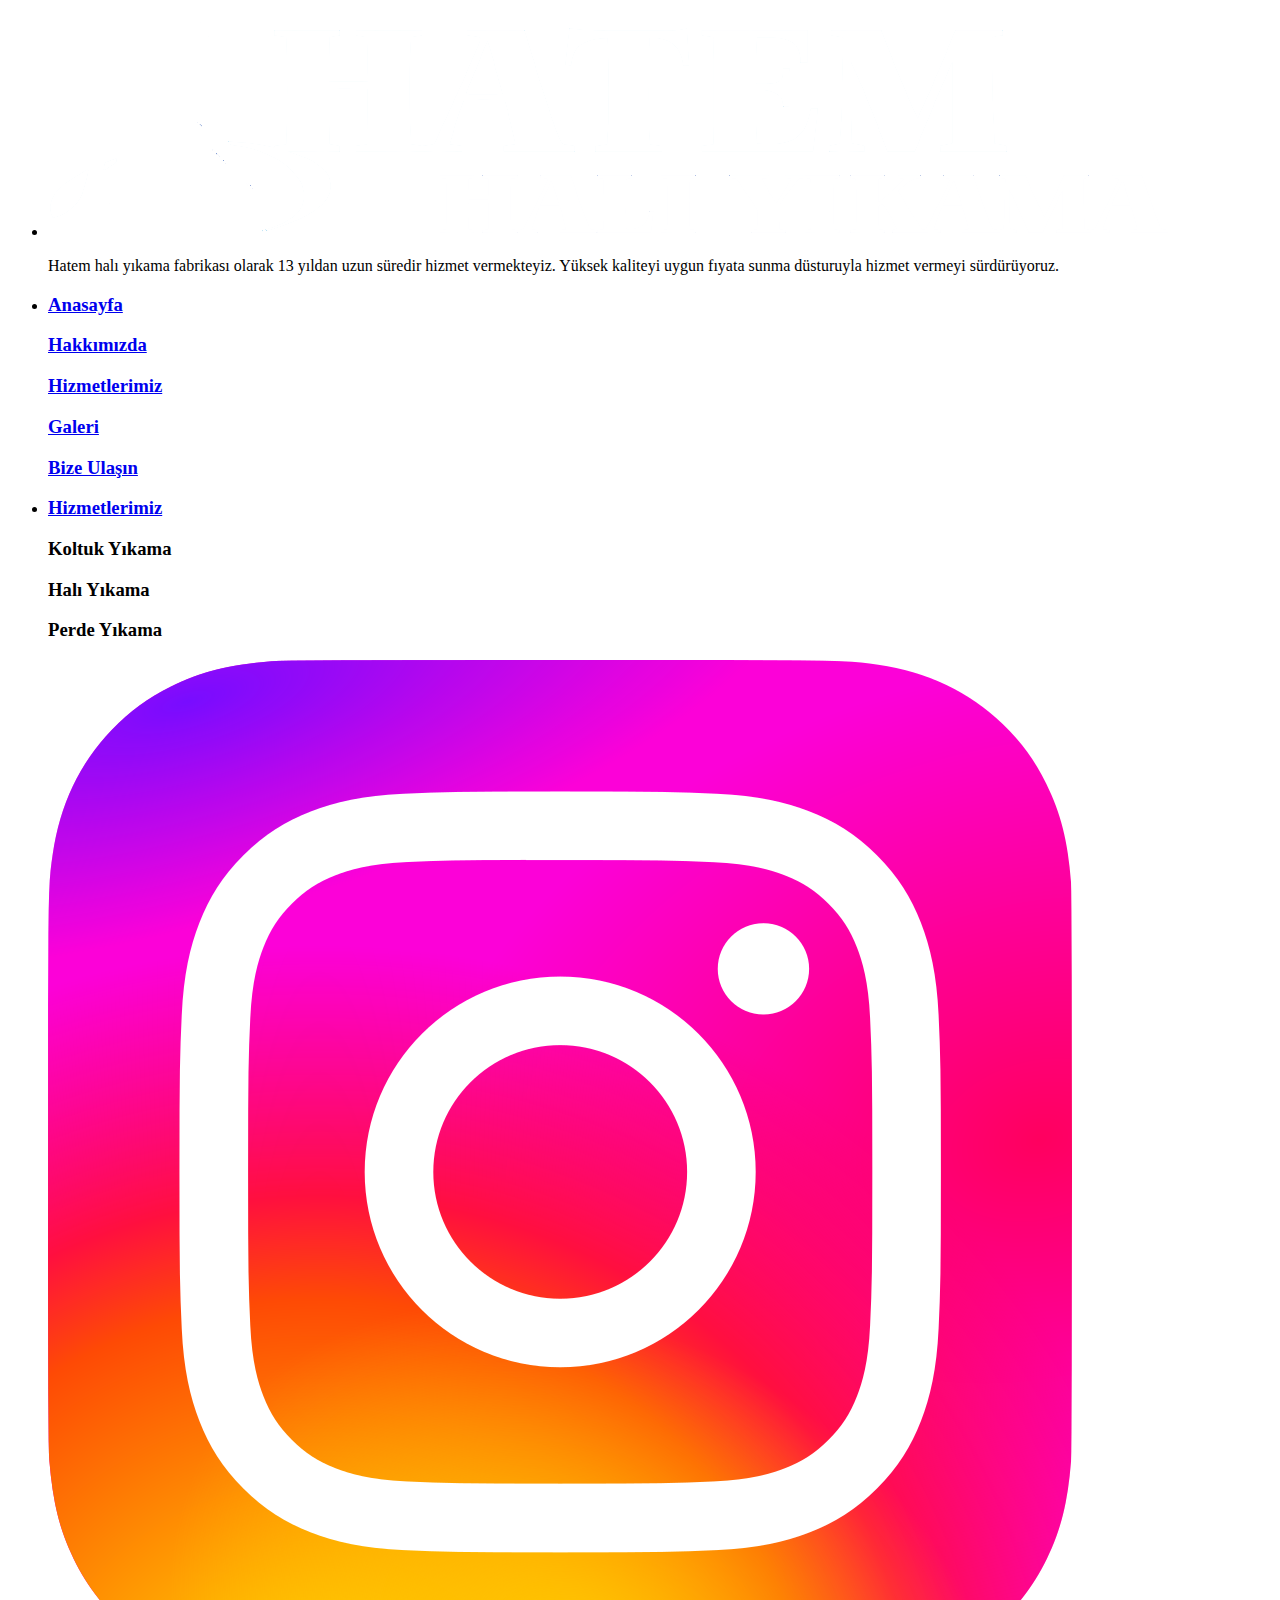
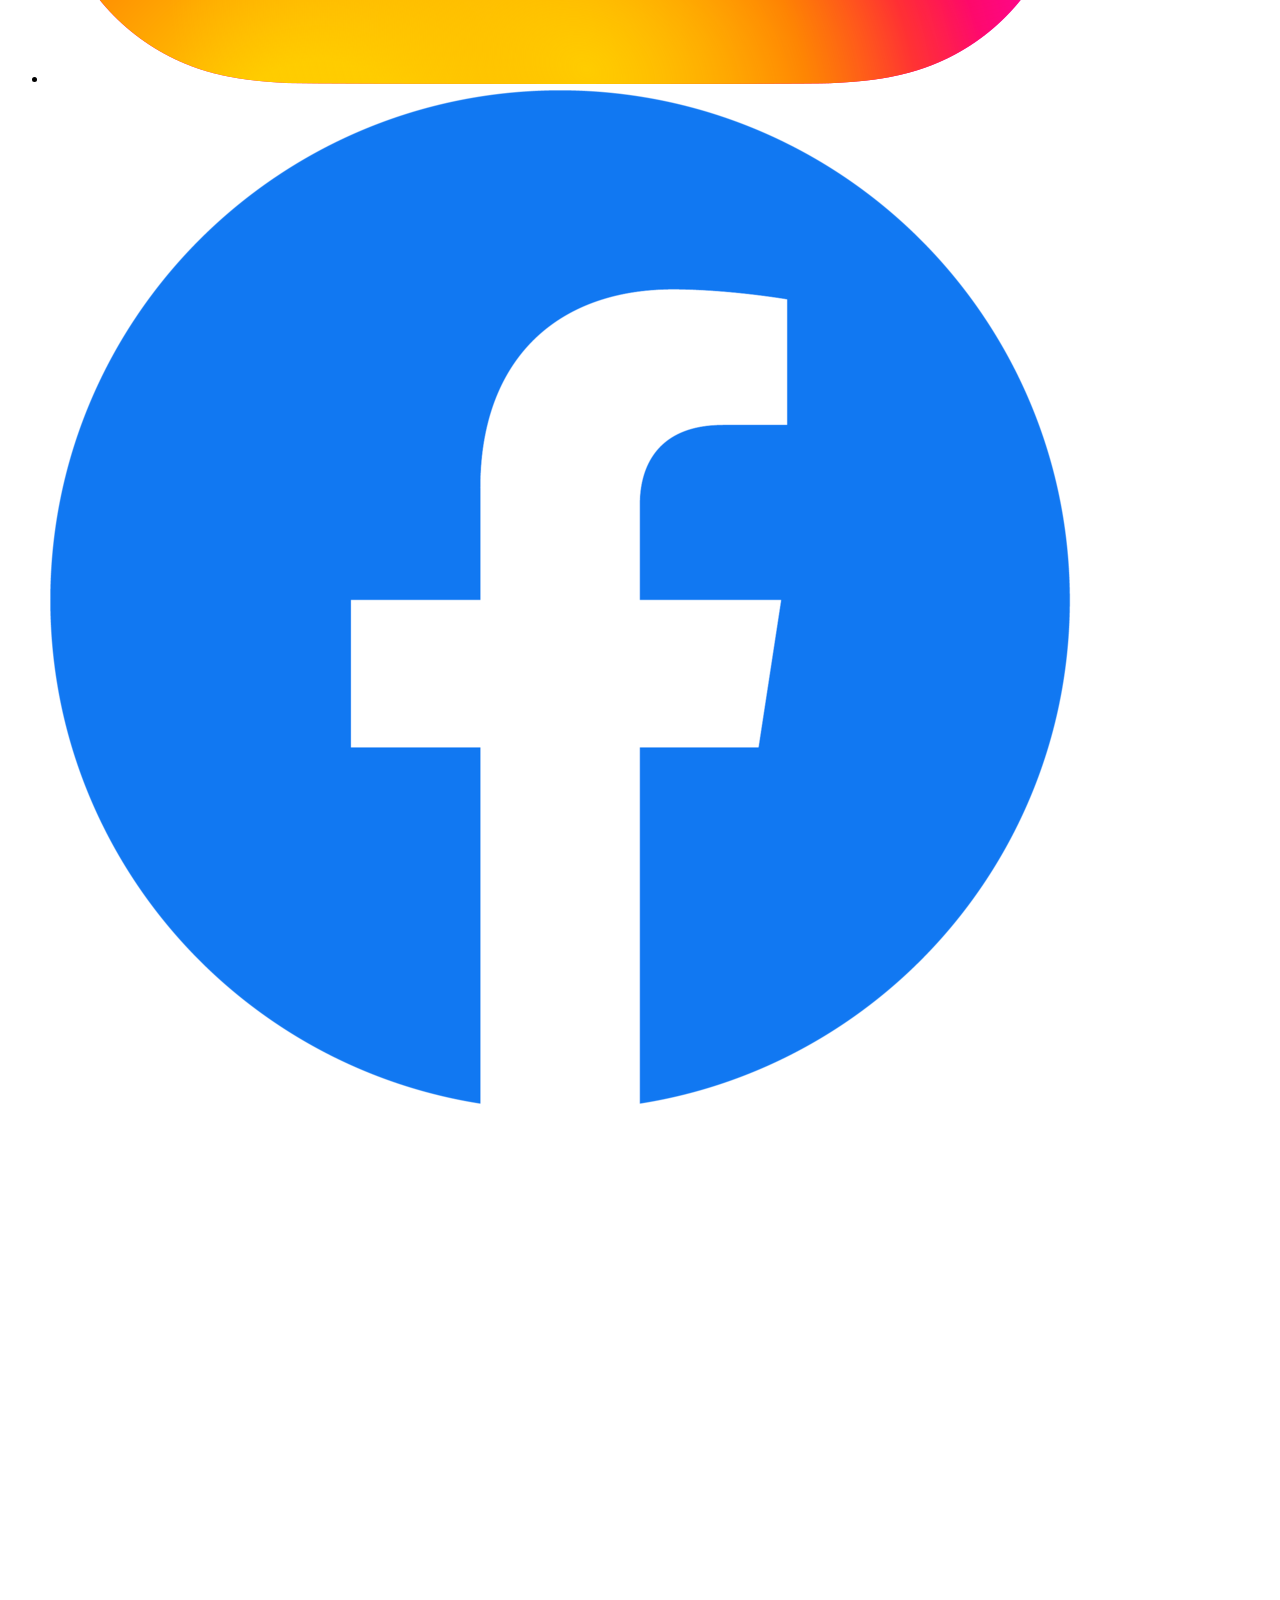
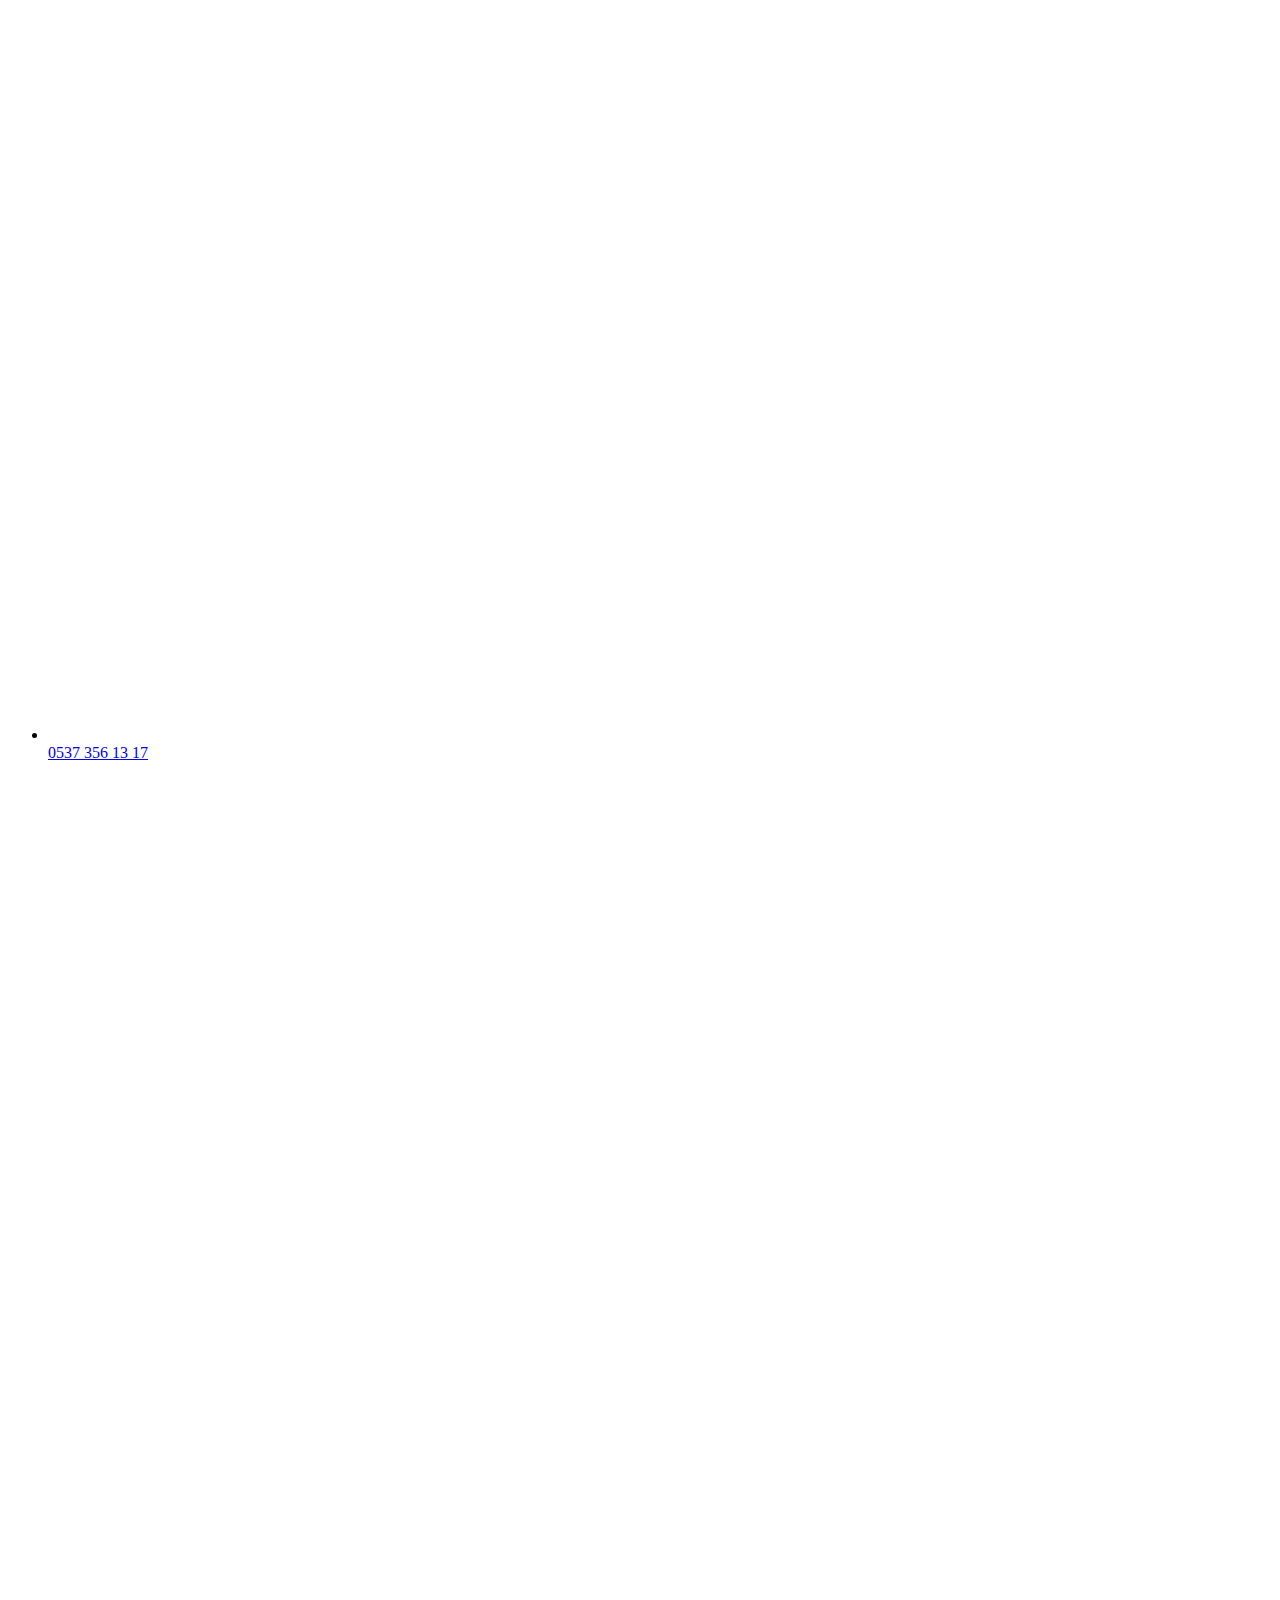
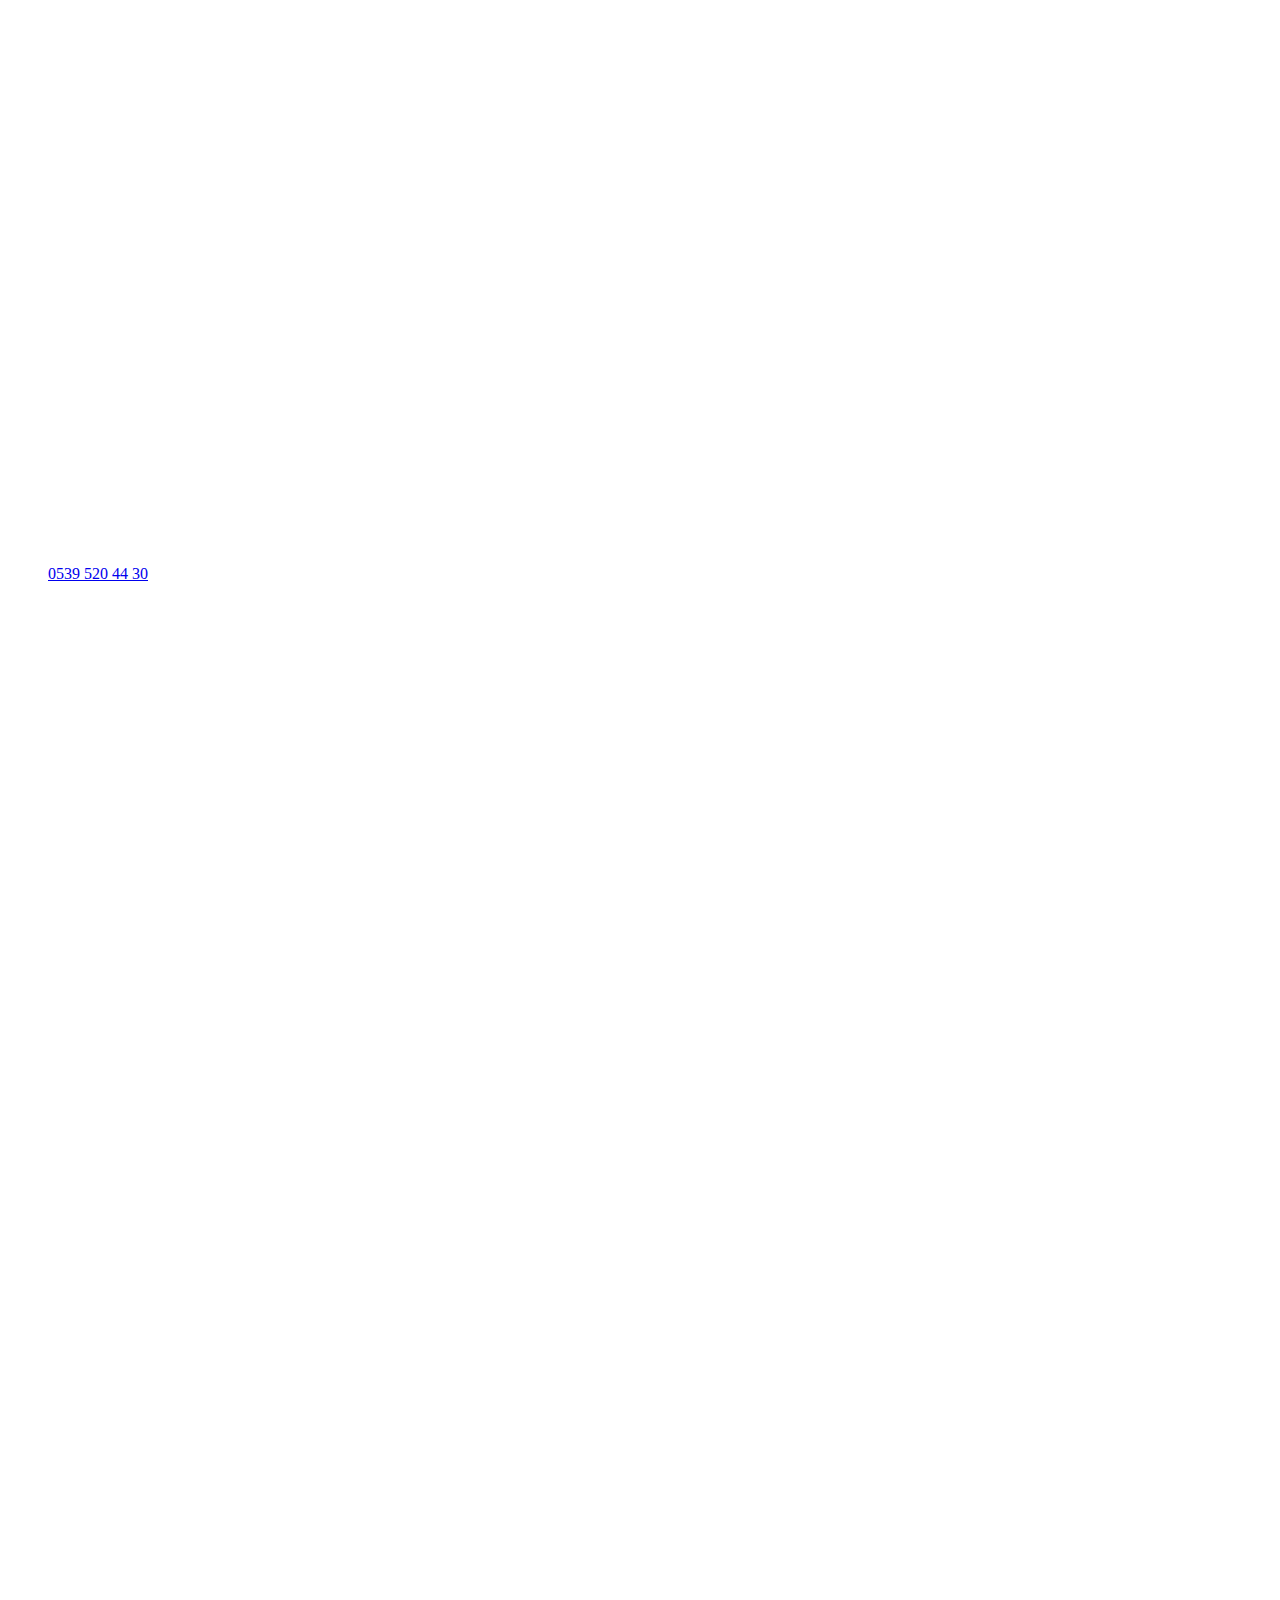
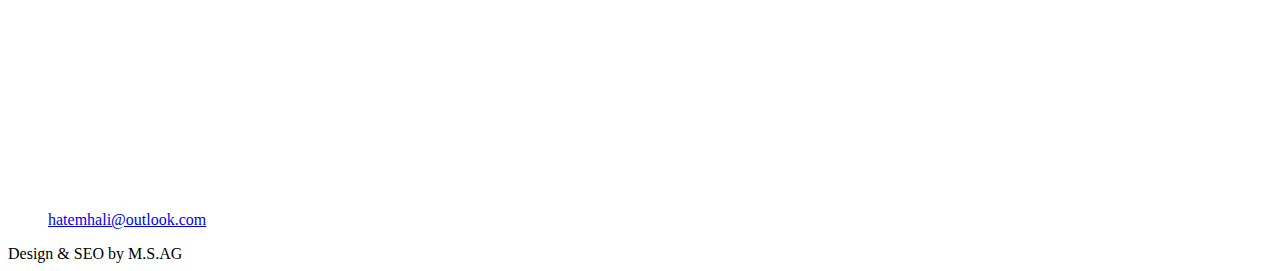
<file: footer.html>
<!DOCTYPE html>
<html lang="tr">
<head>
    <meta charset="UTF-8">
    <meta http-equiv="X-UA-Compatible" content="IE=edge">
    <meta name="viewport" content="width=device-width, initial-scale=1.0">
    <title>navbar</title>
</head>
<body>
    <footer>
        <div>
            <ul>
                <li class="foot-logo">
                    <a href="index.html"><img src="imgs/hatemLogo-removebg-preview2.png" alt=""></a>
                    <p>Hatem halı yıkama fabrikası olarak 13 yıldan uzun süredir hizmet vermekteyiz. Yüksek kaliteyi uygun fıyata sunma düsturuyla hizmet vermeyi sürdürüyoruz. </p>
                </li>    
                
                
                <li class="foot-menu">
                    <a href="index.html" class="navbar_item_link"><h3>Anasayfa</h3></a>
                    <a href="#main_hakkimizda" class="navbar_item_link"><h3>Hakkımızda</h3></a>
                    <a href="#main_urunler" class="navbar_item_link"><h3>Hizmetlerimiz</h3></a>
                    <a href="#main_tesis" class="navbar_item_link"><h3>Galeri</h3></a>
                    <a href="#main_iletisim" class="navbar_item_link"><h3>Bize Ulaşın</h3></a>
                </li>

                <li class="foot-hizmet">
                    <a href="#main_urunler"><h3>Hizmetlerimiz</h3></a>
                    <h3>Koltuk Yıkama</h3>
                    <h3>Halı Yıkama</h3>
                    <h3>Perde Yıkama</h3>
                </li>

                <li class="foot-social">
                    <a href="https://www.instagram.com/hatem_haliyikama/" ><img src="imgs/Instagram_logo_2022.png" alt="hatem instagram"></a>

                    <a href="#" ><img src="imgs/Facebook_Logo_(2019).png" alt="hatem facebook"></a>
                </li>

                <li class="iletisim">
                    <div><svg xmlns="http://www.w3.org/2000/svg" viewBox="0 0 512 512"><!--! Font Awesome Pro 6.3.0 by @fontawesome - https://fontawesome.com License - https://fontawesome.com/license (Commercial License) Copyright 2023 Fonticons, Inc. --><path fill="#fff" d="M164.9 24.6c-7.7-18.6-28-28.5-47.4-23.2l-88 24C12.1 30.2 0 46 0 64C0 311.4 200.6 512 448 512c18 0 33.8-12.1 38.6-29.5l24-88c5.3-19.4-4.6-39.7-23.2-47.4l-96-40c-16.3-6.8-35.2-2.1-46.3 11.6L304.7 368C234.3 334.7 177.3 277.7 144 207.3L193.3 167c13.7-11.2 18.4-30 11.6-46.3l-40-96z"/></svg><a href="tel:05373561317">0537 356 13 17</a></div>
                    <div><svg xmlns="http://www.w3.org/2000/svg" viewBox="0 0 448 512"><!--! Font Awesome Pro 6.4.0 by @fontawesome - https://fontawesome.com License - https://fontawesome.com/license (Commercial License) Copyright 2023 Fonticons, Inc. --><path fill="#fff" d="M380.9 97.1C339 55.1 283.2 32 223.9 32c-122.4 0-222 99.6-222 222 0 39.1 10.2 77.3 29.6 111L0 480l117.7-30.9c32.4 17.7 68.9 27 106.1 27h.1c122.3 0 224.1-99.6 224.1-222 0-59.3-25.2-115-67.1-157zm-157 341.6c-33.2 0-65.7-8.9-94-25.7l-6.7-4-69.8 18.3L72 359.2l-4.4-7c-18.5-29.4-28.2-63.3-28.2-98.2 0-101.7 82.8-184.5 184.6-184.5 49.3 0 95.6 19.2 130.4 54.1 34.8 34.9 56.2 81.2 56.1 130.5 0 101.8-84.9 184.6-186.6 184.6zm101.2-138.2c-5.5-2.8-32.8-16.2-37.9-18-5.1-1.9-8.8-2.8-12.5 2.8-3.7 5.6-14.3 18-17.6 21.8-3.2 3.7-6.5 4.2-12 1.4-32.6-16.3-54-29.1-75.5-66-5.7-9.8 5.7-9.1 16.3-30.3 1.8-3.7.9-6.9-.5-9.7-1.4-2.8-12.5-30.1-17.1-41.2-4.5-10.8-9.1-9.3-12.5-9.5-3.2-.2-6.9-.2-10.6-.2-3.7 0-9.7 1.4-14.8 6.9-5.1 5.6-19.4 19-19.4 46.3 0 27.3 19.9 53.7 22.6 57.4 2.8 3.7 39.1 59.7 94.8 83.8 35.2 15.2 49 16.5 66.6 13.9 10.7-1.6 32.8-13.4 37.4-26.4 4.6-13 4.6-24.1 3.2-26.4-1.3-2.5-5-3.9-10.5-6.6z"/></svg><a href="https://wa.me/905395204430">0539 520 44 30</a></div>
                    <div><svg xmlns="http://www.w3.org/2000/svg" viewBox="0 0 512 512"><!--! Font Awesome Pro 6.4.0 by @fontawesome - https://fontawesome.com License - https://fontawesome.com/license (Commercial License) Copyright 2023 Fonticons, Inc. --><path fill="#fff" d="M48 64C21.5 64 0 85.5 0 112c0 15.1 7.1 29.3 19.2 38.4L236.8 313.6c11.4 8.5 27 8.5 38.4 0L492.8 150.4c12.1-9.1 19.2-23.3 19.2-38.4c0-26.5-21.5-48-48-48H48zM0 176V384c0 35.3 28.7 64 64 64H448c35.3 0 64-28.7 64-64V176L294.4 339.2c-22.8 17.1-54 17.1-76.8 0L0 176z"/></svg><a href="mailto: hatemhali@outlook.com">hatemhali@outlook.com</a></div>
                    
                </li>
        </ul>
        </div>
        <div class="designByContent">
        <div class="designedBy">Design & SEO by M.S.AG</div>
    </div>
    </footer>
</body>
</html>
</file>
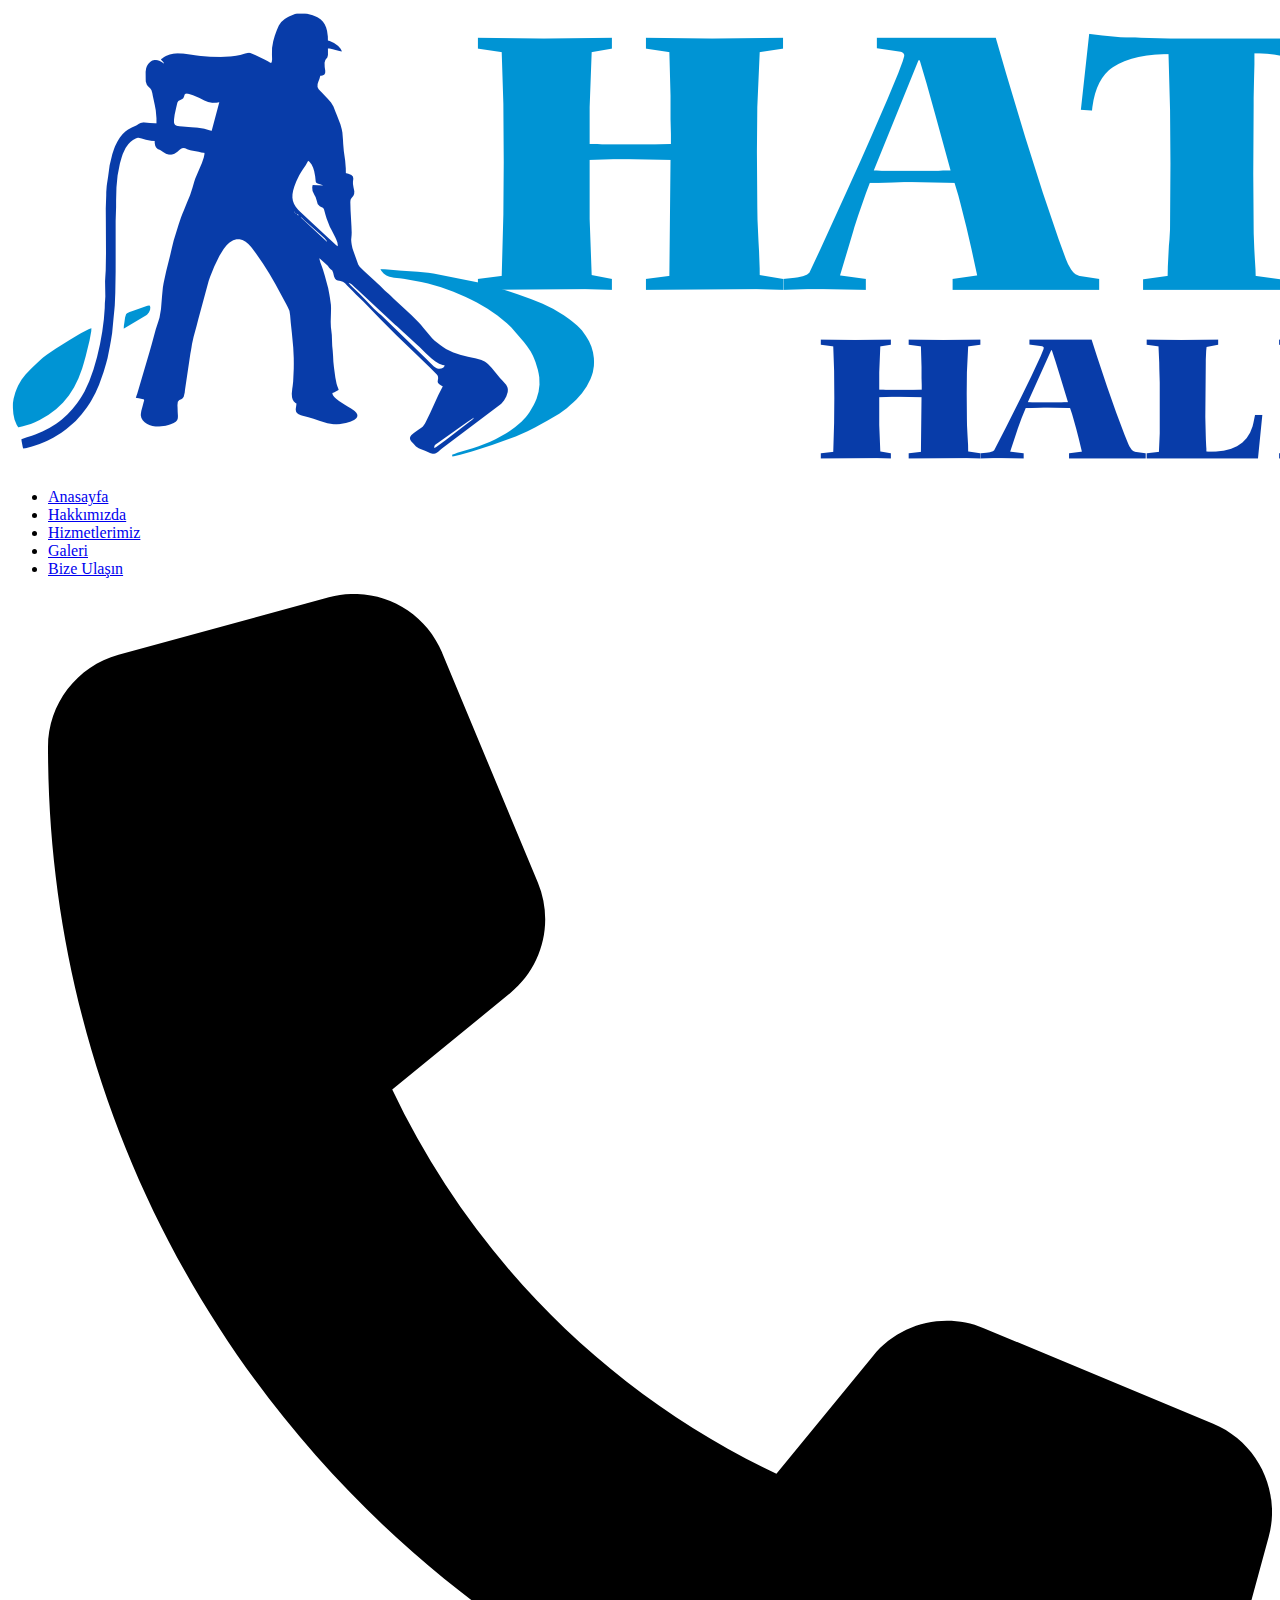
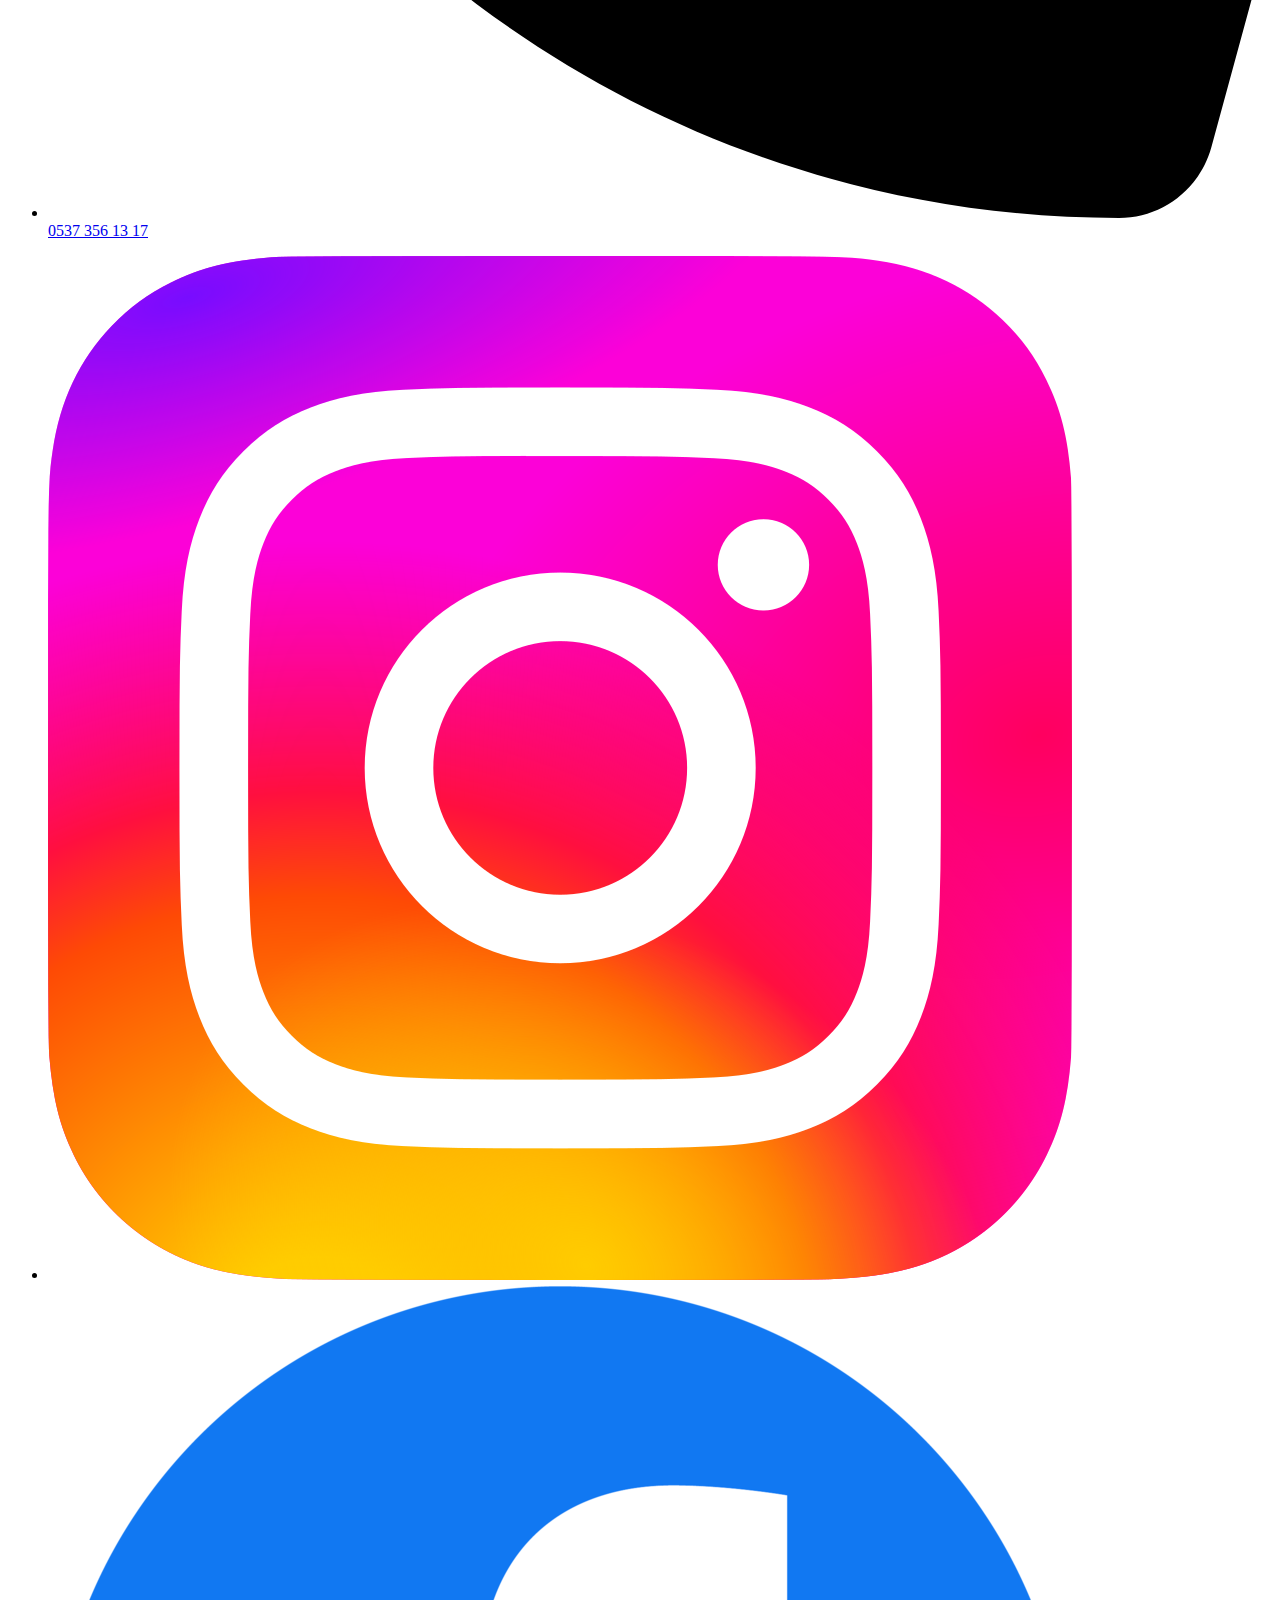
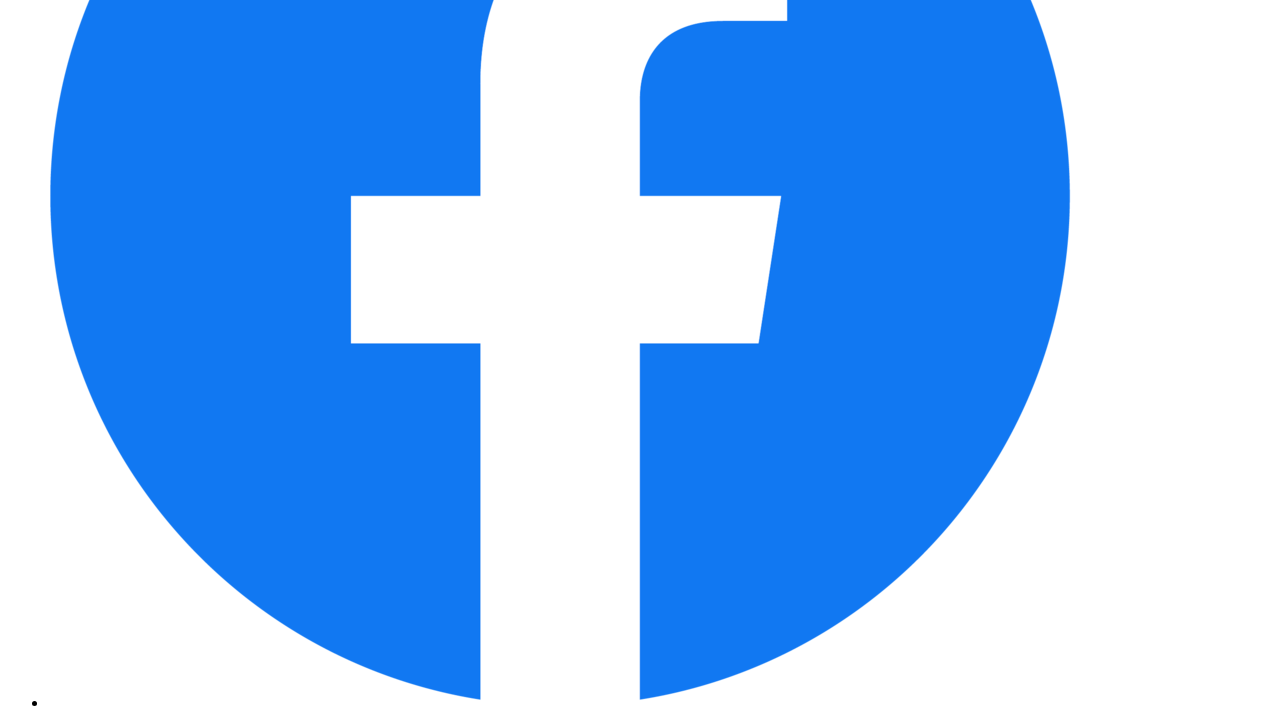
<file: navbar.html>
<!DOCTYPE html>
<html lang="tr">
<head>
    <meta charset="UTF-8">
    <meta http-equiv="X-UA-Compatible" content="IE=edge">
    <meta name="viewport" content="width=device-width, initial-scale=1.0">
    <title>navbar</title>
</head>
<body>
    <nav class="navbar" id="navbar-clone">
        <div class="navbar_container">
            <a href="index.html" id="navbar-logo"><img src="imgs/hatemLogo.png" alt=""></a>
            <div class="navbar_toggle" id="mobile-menu">
                <span class="bar"></span>
                <span class="bar"></span>
                <span class="bar"></span>
            </div>     
            <ul class="navbar_menu">
                <li class="navbar_item">
                    <a href="index.html" class="navbar_item_link">Anasayfa</a>
                </li>
                <li class="navbar_item">
                    <a href="#main_hakkimizda" class="navbar_item_link">Hakkımızda</a>
                </li>
                <li class="navbar_item">
                    <a href="#main_urunler" class="navbar_item_link">Hizmetlerimiz</a>
                </li>
                <li class="navbar_item">
                    <a href="#main_tesis" class="navbar_item_link">Galeri</a>
                </li>
                <li class="navbar_item">
                    <a href="#main_iletisim" class="navbar_item_link">Bize Ulaşın</a>
                </li>
            </ul>
            
            <div class="navbar_contact">
                <div>
                <ul class="navbar_phone">
                    <li class="navbar_phone_item">
                        <a href="tel:05373561317"><svg xmlns="http://www.w3.org/2000/svg" viewBox="0 0 512 512"><!--! Font Awesome Pro 6.3.0 by @fontawesome - https://fontawesome.com License - https://fontawesome.com/license (Commercial License) Copyright 2023 Fonticons, Inc. --><path d="M164.9 24.6c-7.7-18.6-28-28.5-47.4-23.2l-88 24C12.1 30.2 0 46 0 64C0 311.4 200.6 512 448 512c18 0 33.8-12.1 38.6-29.5l24-88c5.3-19.4-4.6-39.7-23.2-47.4l-96-40c-16.3-6.8-35.2-2.1-46.3 11.6L304.7 368C234.3 334.7 177.3 277.7 144 207.3L193.3 167c13.7-11.2 18.4-30 11.6-46.3l-40-96z"/></svg>0537 356 13 17</a>
                    </li>
                    <!-- <li class="navbar_phone_item">
                        <a href="mailto:ertugrulkodalakoglu@gmail.com" class="navbar_contact_item">ertugrulkodalakoglu@gmail.com</a>
                    </li> -->
                </ul>
                <ul class="navbar_social">
                    <li class="navbar_social_item">
                        <a href="https://www.instagram.com/hatem_haliyikama/" class="navbar_contact_item"><img src="imgs/Instagram_logo_2022.png" alt="hatem instagram"></a>
                    </li>
                    <li class="navbar_social_item">
                        <a href="#" class="navbar_contact_item"><img src="imgs/Facebook_Logo_(2019).png" alt="hatem facebook"></a>
                    </li>
                    
                </ul>
            </div>
            </div>
        </div>
    </nav>
    <script>
        var menu = document.querySelector('#mobile-menu');
        var menuLinks = document.querySelector('.navbar_menu');

        menu.addEventListener('click', function(){
            menu.classList.toggle('is-active');
            menuLinks.classList.toggle('active');
        });
    </script>
</body>
</html>
</file>
